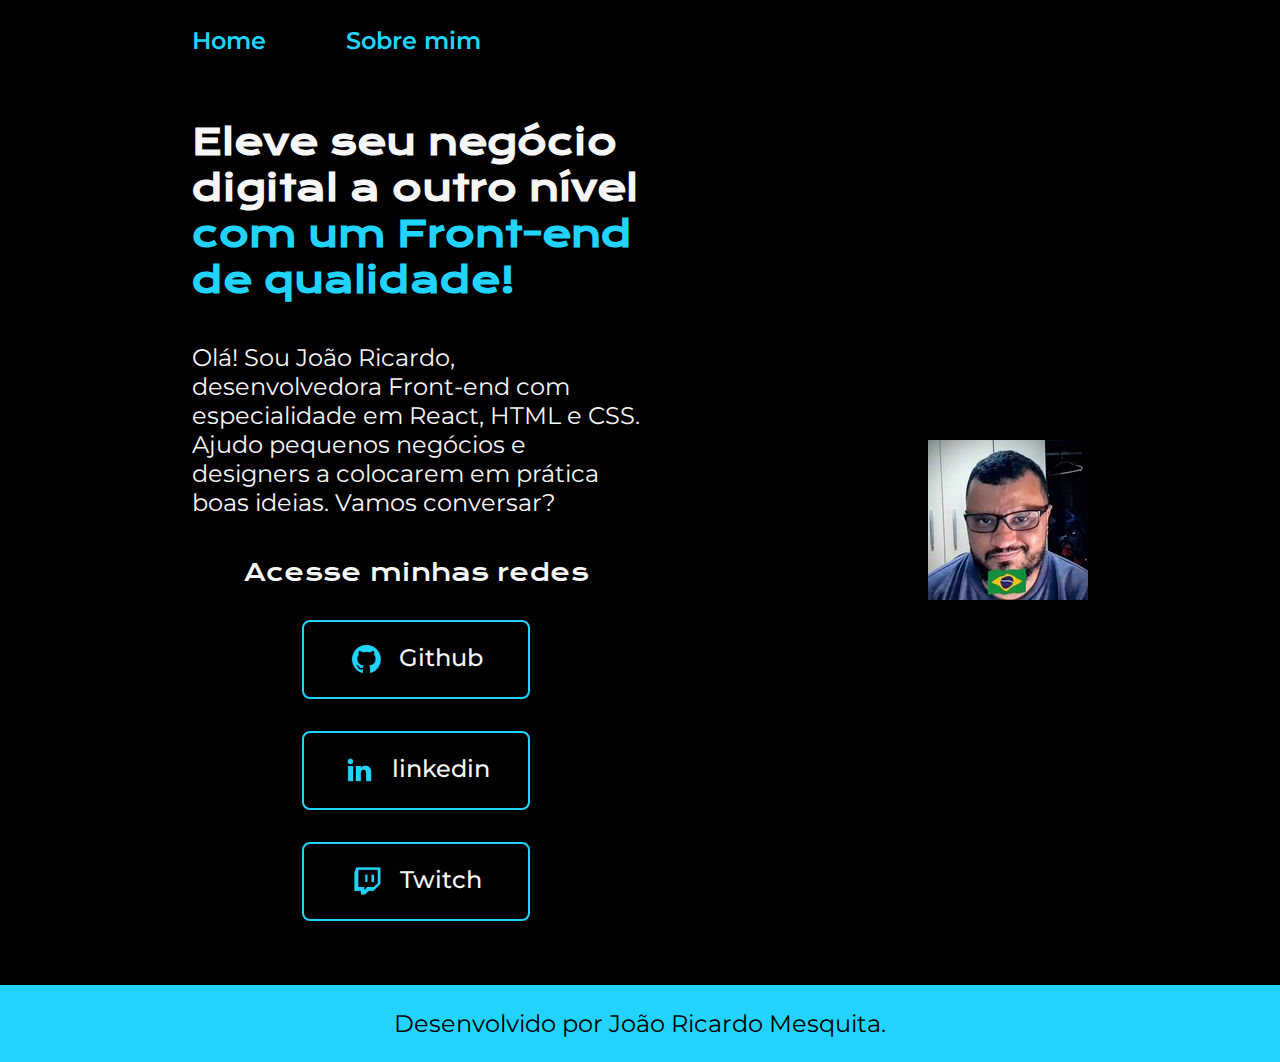
<file: index.html>
<!DOCTYPE html>
<html lang="pt-br">

<head>
    <meta charset="UTF-8">
    <meta http-equiv="X-UA-Compatible" content="IE=edge">
    <meta name="viewport" content="width=device-width, initial-scale=1.0">
    <title>Portifolio</title>
    <link rel="stylesheet" href="style.css">
</head>

<body>
    <header class="cabecalho">
        <nav class="cabecalho__menu">
            <a class="cabecalho__menu__link" href="index.html">Home</a>
            <a class="cabecalho__menu__link" href="about.html">Sobre mim</a>
        </nav>
    </header>
    <main class="apresentacao">
        <section class="apresentacao__conteudo">
            <h1 class="apresentacao__conteudo__titulo">Eleve seu negócio digital a outro nível<strong
            class="titulo-destaque"> com um Front-end de qualidade!</strong></h1>
            <p class="apresentacao__conteudo__texto">Olá! Sou João Ricardo, desenvolvedora
            Front-end com especialidade em React, HTML e
            CSS. Ajudo pequenos negócios e designers a
            colocarem em prática boas ideias. Vamos
            conversar?</p>
            <div class="apresentacao__links">
                <h2 class="apresentacao__links__subtitulo">Acesse minhas redes</h2>
                <a class="apresentacao__links__navegacao" href="https://github.com/JothaSky">
                    <img src="github.png">
                    Github
                </a>
                <a class="apresentacao__links__navegacao" href="https://www.linkedin.com/in/joao-mesquita-4ab1313a/">
                    <img src="linkedin.png">
                    linkedin
                </a>
                <a class="apresentacao__links__navegacao" href="https://www.twitch.tv/settings/profile">
                    <img src="twitch.png">
                    Twitch
                </a>
            </div>
            
        </section>
        <img src="jota.jpg" alt="Foto jota">
    </main>
    <footer class="rodape">
        <p>Desenvolvido por João Ricardo Mesquita.</p>
    </footer>
</body>

</html>
</file>
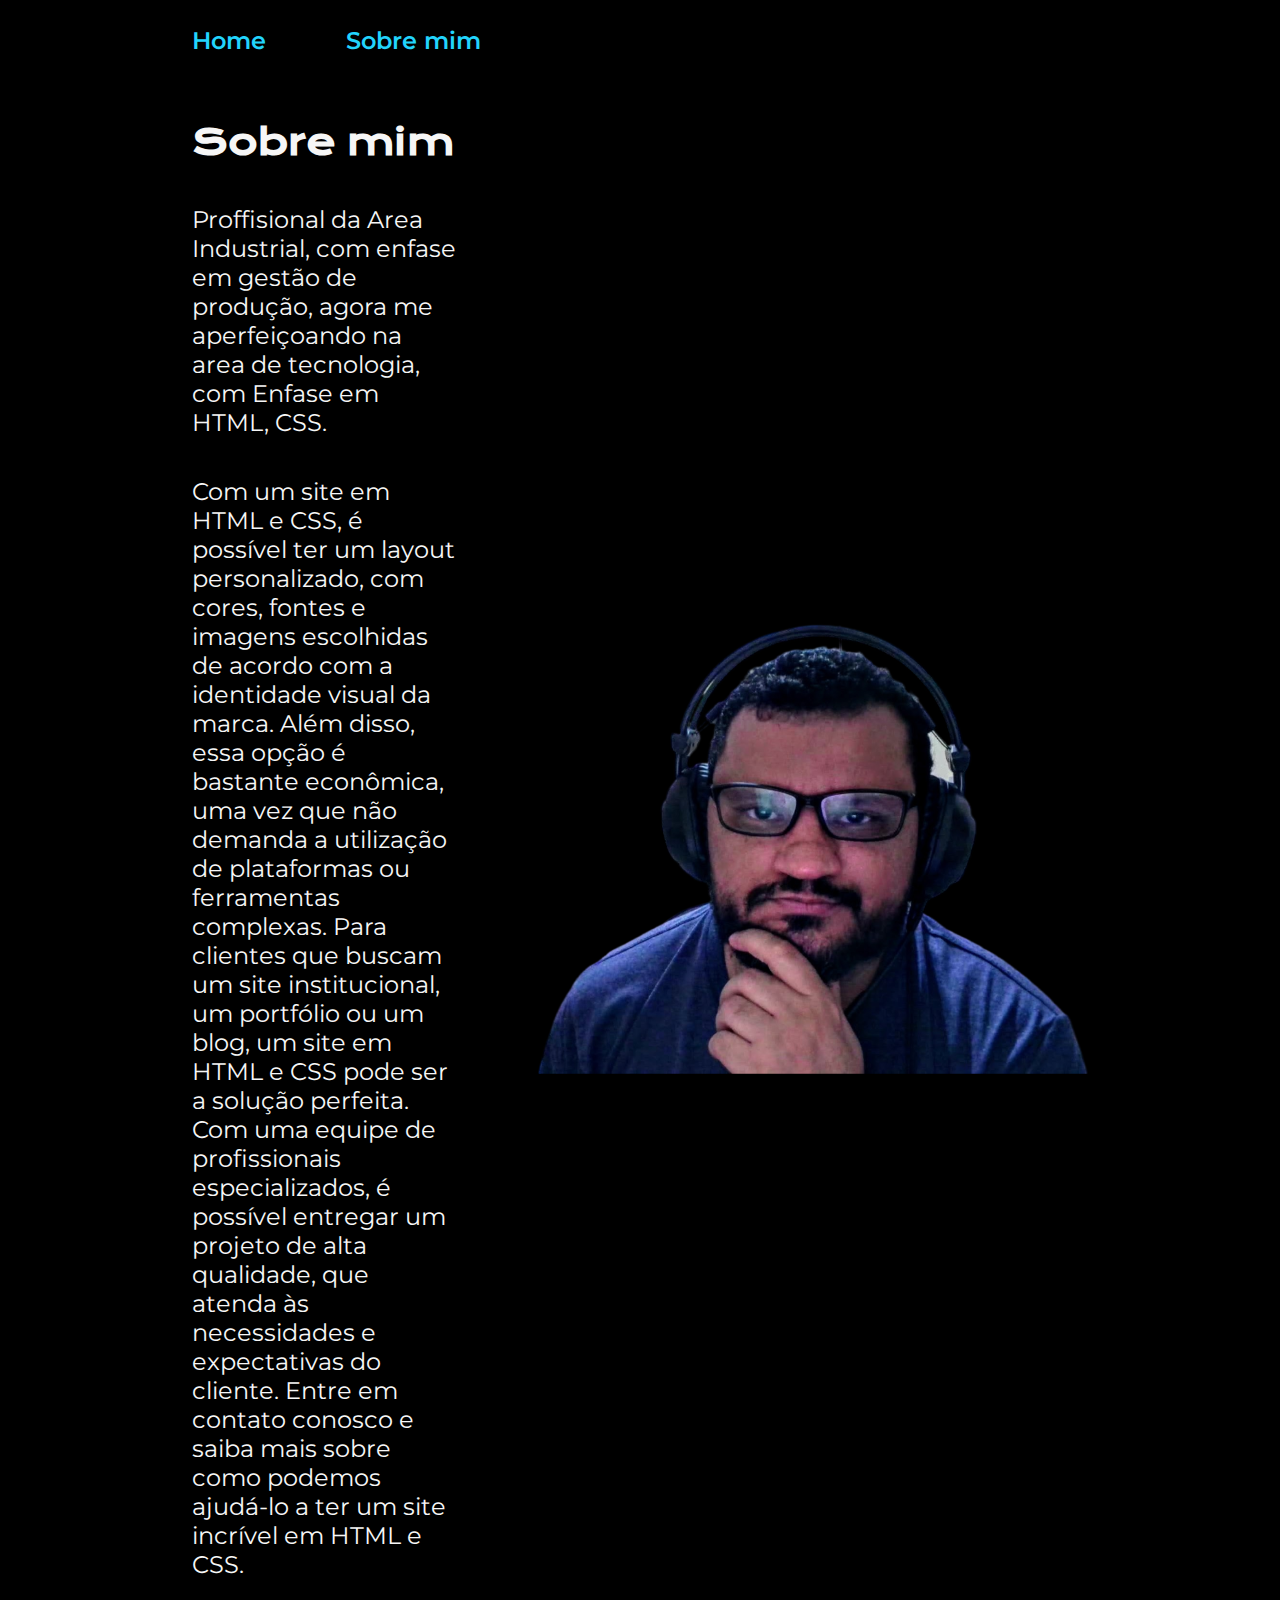
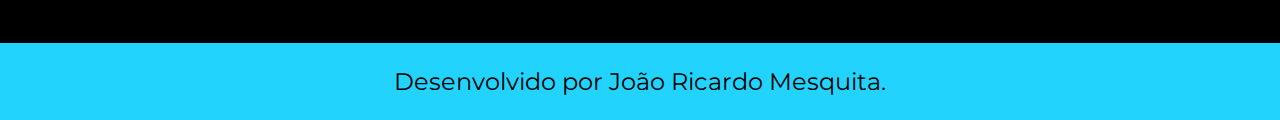
<file: about.html>
<!DOCTYPE html>
<html lang="pt-br">

<head>
    <meta charset="UTF-8">
    <meta http-equiv="X-UA-Compatible" content="IE=edge">
    <meta name="viewport" content="width=device-width, initial-scale=1.0">
    <title>Sobre mim</title>
    <link rel="stylesheet" href="style.css">
</head>

<body>
    <header class="cabecalho">
        <nav class="cabecalho__menu">
            <a class="cabecalho__menu__link" href="index.html">Home</a>
            <a class="cabecalho__menu__link" href="about.html">Sobre mim</a>
        </nav>
    </header>

    <main class="apresentacao">
        <section class="apresentacao__conteudo">
            <h1 class="apresentacao__conteudo__titulo">Sobre mim</h1>
            <p class="apresentacao__conteudo__texto">Proffisional da Area Industrial, com enfase em gestão de produção, agora me aperfeiçoando na area de tecnologia, com Enfase em HTML, CSS.
                
            </p>
            <p class="apresentacao__conteudo__texto">
                Com um site em HTML e CSS, é possível ter um layout personalizado, com cores, fontes e imagens escolhidas de acordo com a identidade visual da marca. Além disso, essa opção é bastante econômica, uma vez que não demanda a utilização de plataformas ou ferramentas complexas.

                Para clientes que buscam um site institucional, um portfólio ou um blog, um site em HTML e CSS pode ser a solução perfeita. Com uma equipe de profissionais especializados, é possível entregar um projeto de alta qualidade, que atenda às necessidades e expectativas do cliente. Entre em contato conosco e saiba mais sobre como podemos ajudá-lo a ter um site incrível em HTML e CSS.</p>
        </section>
        <img src="jota.png" alt="Foto da Joana Santos programando">
    </main>

    <footer class="rodape">
        <p>Desenvolvido por João Ricardo Mesquita.</p>
    </footer>
</body>

</html>
</file>
<file: style.css>
@import url('https://fonts.googleapis.com/css2?family=Krona+One&family=Montserrat:wght@400;600&display=swap');

:root {
    --cor-primaria: #000000;
    --cor-secundaria: #F6F6F6;
    --cor-terciaria: #22D4FD;
    --cor-hover: #272727;

    --fonte-primaria: 'Krona One', sans-serif;
    --fonte-secundaria: 'Montserrat', sans-serif;
}
*{
    margin: 0;
    padding: 0;
}

body{
    box-sizing: border-box;
    background-color: var(--cor-primaria);
    color: var(--cor-secundaria);
}
.cabecalho{
    padding: 2% 0% 0% 15%;
}
.cabecalho__menu{
    display: flex;
    gap: 80px;
}
.cabecalho__menu__link{
    font-family: var(--fonte-secundaria);
    font-size: 1.5rem;
    font-weight: 600;
    color: var(--cor-terciaria);
    text-decoration: none;
}
.apresentacao{
    padding: 5% 15%;
    display: flex;
    align-items: center;
    justify-content: space-between;
    gap: 82px;
}
.apresentacao__conteudo{
    width: 50%;
    display: flex;
    flex-direction: column;
    gap: 40px;
}

.apresentacao__conteudo__titulo{
    font-size: 2.25rem;
    font-family: var(--fonte-primaria);
}
.titulo-destaque{
    color: var(--cor-terciaria);
}
.apresentacao__conteudo__texto{
    font-size: 1.5rem;
    font-family: var(--fonte-secundaria);
}

.apresentacao__links{
    display: flex;
    flex-direction: column;
    justify-content: space-between;
    align-items: center;
    gap: 32px;
}
.apresentacao__links__subtitulo{
    font-family: var(--fonte-primaria);
    font-weight: 400;
    font-size: 1.5rem;
}
.apresentacao__links__navegacao{
    display: flex;
    justify-content: center;
    gap: 16px;
    border: 2px solid var(--cor-terciaria);
    width: 50%;
    text-align: center;
    border-radius: 8px;
    font-size: 1.5rem;
    font-weight: 500;
    padding: 21.5px 0;
    text-decoration: none;
    color: var(--cor-secundaria);
    font-family: var(--fonte-secundaria);
}
.apresentacao__links__link:hover{
    background-color: var(--cor-hover);
}
.apresentacao__imagem{
    width: 50%;
}
.rodape{
    color: var(--cor-primaria);
    background-color: var(--cor-terciaria);
    padding: 24px;
    text-align: center;
    font-family: var(--fonte-secundaria);
    font-size: 1.5rem;
    font-weight: 400;
}

@media (max-width: 1200px) {
    .cabecalho{
         padding: 10%;  
    }
    .cabecalho__menu{
        justify-content: center;
    }
    .apresentacao{
        flex-direction: column-reverse;
        padding: 8% ;
    }
    .apresentacao__conteudo{
        width:  auto;
    }
    
}
</file>
